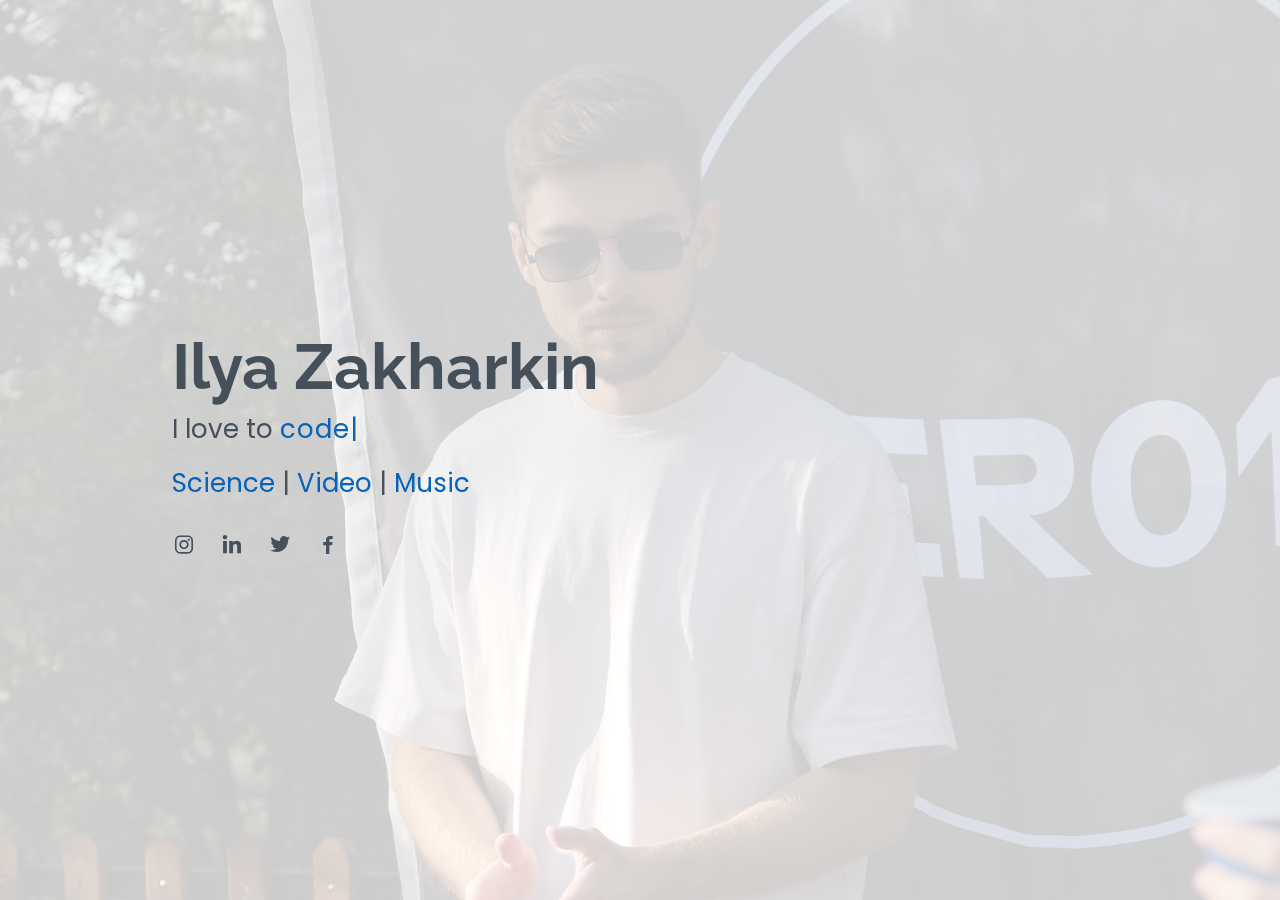
<file: index.html>
<!DOCTYPE html>
<html lang="en">

<head>
  <meta charset="utf-8">
  <meta content="width=device-width, initial-scale=1.0" name="viewport">

  <title>Ilya Zakharkin</title>
  <meta content="" name="description">
  <meta content="" name="keywords">

  <!-- Favicons -->
  <link href="assets/img/favicon.png" rel="icon">
  <link href="assets/img/apple-touch-icon.png" rel="apple-touch-icon">

  <!-- Google Fonts -->
  <link href="https://fonts.googleapis.com/css?family=Open+Sans:300,300i,400,400i,600,600i,700,700i|Raleway:300,300i,400,400i,500,500i,600,600i,700,700i|Poppins:300,300i,400,400i,500,500i,600,600i,700,700i" rel="stylesheet">

  <!-- Vendor CSS Files -->
  <link href="assets/vendor/aos/aos.css" rel="stylesheet">
  <link href="assets/vendor/bootstrap/css/bootstrap.min.css" rel="stylesheet">
  <link href="assets/vendor/bootstrap-icons/bootstrap-icons.css" rel="stylesheet">
  <link href="assets/vendor/boxicons/css/boxicons.min.css" rel="stylesheet">
  <link href="assets/vendor/glightbox/css/glightbox.min.css" rel="stylesheet">
  <link href="assets/vendor/swiper/swiper-bundle.min.css" rel="stylesheet">

  <!-- Template Main CSS File -->
  <link href="assets/css/style.css" rel="stylesheet">

  <!-- =======================================================
  * Template Name: MyResume
  * Updated: Mar 10 2023 with Bootstrap v5.2.3
  * Template URL: https://bootstrapmade.com/free-html-bootstrap-template-my-resume/
  * Author: BootstrapMade.com
  * License: https://bootstrapmade.com/license/
  ======================================================== -->
</head>

<body>

  <!-- ======= Mobile nav toggle button ======= -->
  <!-- <button type="button" class="mobile-nav-toggle d-xl-none"><i class="bi bi-list mobile-nav-toggle"></i></button> -->
  <i class="bi bi-list mobile-nav-toggle d-lg-none"></i>
  <!-- ======= Header ======= -->
  <header id="header" class="d-flex flex-column justify-content-center">
  </header><!-- End Header -->

  <!-- ======= Hero Section ======= -->
  <section id="hero" class="d-flex flex-column justify-content-center">
    <div class="container" data-aos="zoom-in" data-aos-delay="100">
      <h1>Ilya Zakharkin</h1>
      <p>I love to <span class="typed" data-typed-items="code, train neural nets, play guitar, do research, make videos"></span></p>
      <p>
        <a href="https://www.ilia.ai/science">Science</a>
        | <a href="https://www.ilia.ai/video">Video</a>
        | <a href="https://www.ilia.ai/music">Music</a>
      </p>
      <div class="social-links">
        <a href="https://www.instagram.com/ilyazakharkin" class="instagram"><i class="bx bxl-instagram"></i></a>
        <a href="https://www.linkedin.com/in/ilya-zakharkin-a81745125" class="linkedin"><i class="bx bxl-linkedin"></i></a>
        <a href="https://twitter.com/ilyazakharkin" class="twitter"><i class="bx bxl-twitter"></i></a>
        <a href="https://www.facebook.com/ilyazakharkin" class="facebook"><i class="bx bxl-facebook"></i></a>
      </div>
    </div>
  </section><!-- End Hero -->

  <div id="preloader"></div>
  <a href="#" class="back-to-top d-flex align-items-center justify-content-center"><i class="bi bi-arrow-up-short"></i></a>

  <!-- Vendor JS Files -->
  <script src="assets/vendor/purecounter/purecounter_vanilla.js"></script>
  <script src="assets/vendor/aos/aos.js"></script>
  <script src="assets/vendor/bootstrap/js/bootstrap.bundle.min.js"></script>
  <script src="assets/vendor/glightbox/js/glightbox.min.js"></script>
  <script src="assets/vendor/isotope-layout/isotope.pkgd.min.js"></script>
  <script src="assets/vendor/swiper/swiper-bundle.min.js"></script>
  <script src="assets/vendor/typed.js/typed.min.js"></script>
  <script src="assets/vendor/waypoints/noframework.waypoints.js"></script>
  <script src="assets/vendor/php-email-form/validate.js"></script>

  <!-- Template Main JS File -->
  <script src="assets/js/main.js"></script>

</body>

</html>
</file>
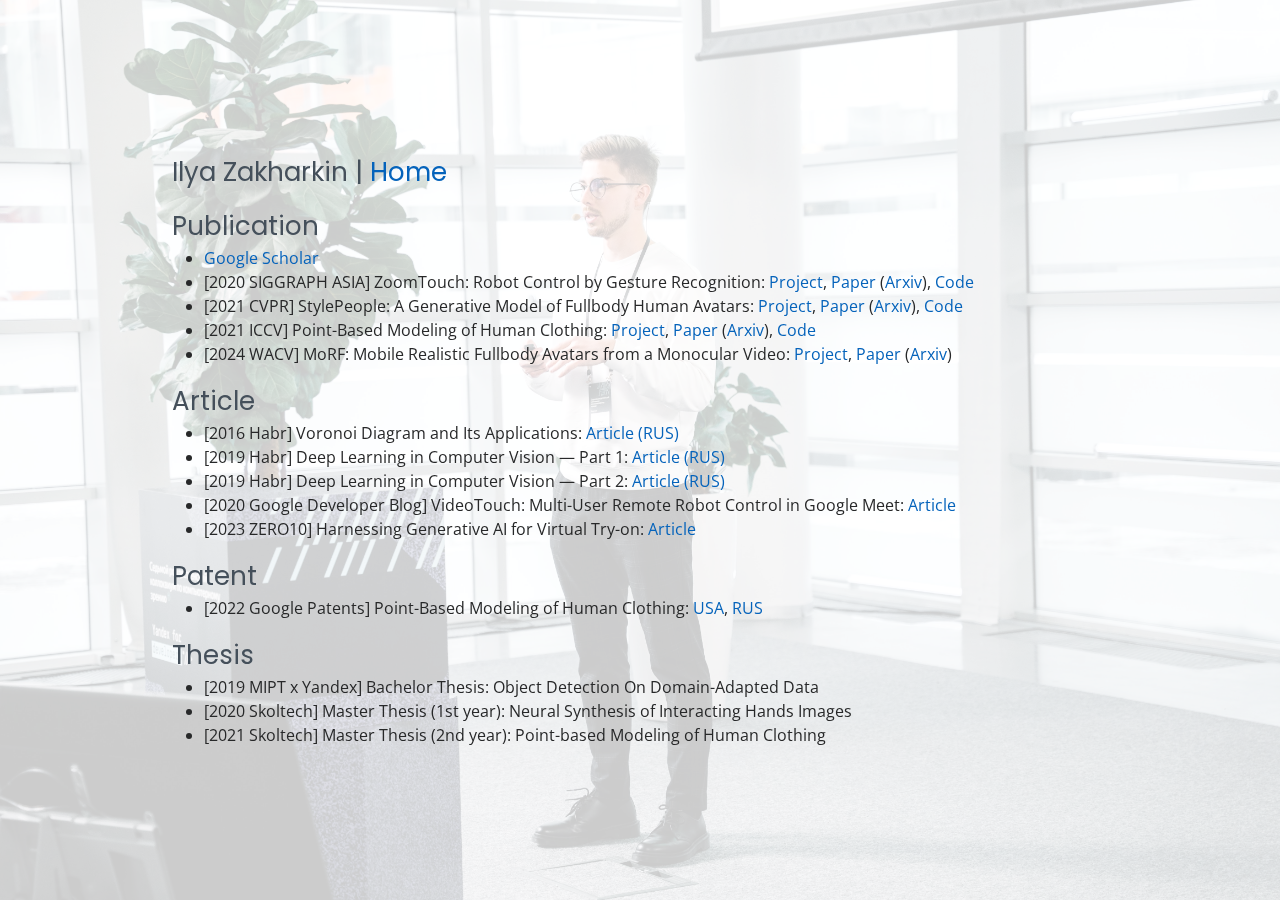
<file: science/index.html>
<!DOCTYPE html>
<html lang="en">

<head>
  <meta charset="utf-8">
  <meta content="width=device-width, initial-scale=1.0" name="viewport">

  <title>Ilya Zakharkin</title>
  <meta content="" name="description">
  <meta content="" name="keywords">

  <!-- Favicons -->
  <link href="../assets/img/favicon.png" rel="icon">
  <link href="../assets/img/apple-touch-icon.png" rel="apple-touch-icon">

  <!-- Google Fonts -->
  <link href="https://fonts.googleapis.com/css?family=Open+Sans:300,300i,400,400i,600,600i,700,700i|Raleway:300,300i,400,400i,500,500i,600,600i,700,700i|Poppins:300,300i,400,400i,500,500i,600,600i,700,700i" rel="stylesheet">

  <!-- Vendor CSS Files -->
  <link href="../assets/vendor/aos/aos.css" rel="stylesheet">
  <link href="../assets/vendor/bootstrap/css/bootstrap.min.css" rel="stylesheet">
  <link href="../assets/vendor/bootstrap-icons/bootstrap-icons.css" rel="stylesheet">
  <link href="../assets/vendor/boxicons/css/boxicons.min.css" rel="stylesheet">
  <link href="../assets/vendor/glightbox/css/glightbox.min.css" rel="stylesheet">
  <link href="../assets/vendor/swiper/swiper-bundle.min.css" rel="stylesheet">

  <!-- Template Main CSS File -->
  <link href="../assets/css/style.css" rel="stylesheet">

  <!-- =======================================================
  * Template Name: MyResume
  * Updated: Mar 10 2023 with Bootstrap v5.2.3
  * Template URL: https://bootstrapmade.com/free-html-bootstrap-template-my-resume/
  * Author: BootstrapMade.com
  * License: https://bootstrapmade.com/license/
  ======================================================== -->
</head>

<body>

  <!-- ======= Mobile nav toggle button ======= -->
  <!-- <button type="button" class="mobile-nav-toggle d-xl-none"><i class="bi bi-list mobile-nav-toggle"></i></button> -->
  <i class="bi bi-list mobile-nav-toggle d-lg-none"></i>
  <!-- ======= Header ======= -->
  <header id="header" class="d-flex flex-column justify-content-center">
  </header><!-- End Header -->

  <!-- ======= Science Section ======= -->
  <section id="science" class="d-flex flex-column justify-content-center">
    <div class="container" data-aos="zoom-in" data-aos-delay="100">
      <p>Ilya Zakharkin | <a href="https://www.ilia.ai">Home</a></p>
      <p>Publication</p>
      <ul>
        <li><a href="https://scholar.google.com/citations?user=fjuYm60AAAAJ&hl=en">Google Scholar</a></li>
        <li>
          [2020 SIGGRAPH ASIA] ZoomTouch: Robot Control by Gesture Recognition:
          <a href="https://arxtage.github.io/videotouch.github.io">Project</a>,
           <a href="https://dl.acm.org/doi/10.1145/3415255.3422892">Paper</a>
           (<a href="https://arxiv.org/abs/2011.03845">Arxiv</a>),
           <a href="https://github.com/Arxtage/videotouch.github.io">Code</a>
        </li>
        <li>
          [2021 CVPR] StylePeople: A Generative Model of Fullbody Human Avatars:
          <a href="https://dolorousrtur.github.io/style-people/">Project</a>,
           <a href="https://openaccess.thecvf.com/content/CVPR2021/html/Grigorev_StylePeople_A_Generative_Model_of_Fullbody_Human_Avatars_CVPR_2021_paper.html">Paper</a>
           (<a href="https://arxiv.org/abs/2104.08363">Arxiv</a>),
           <a href="https://github.com/Dolorousrtur/style-people">Code</a>
        </li>
        <li>
          [2021 ICCV] Point-Based Modeling of Human Clothing:
          <a href="https://www.ilia.ai/science/point-based-clothing">Project</a>,
           <a href="https://openaccess.thecvf.com/content/ICCV2021/html/Zakharkin_Point-Based_Modeling_of_Human_Clothing_ICCV_2021_paper.html">Paper</a>
           (<a href="https://arxiv.org/abs/2104.08230">Arxiv</a>),
           <a href="https://github.com/SamsungLabs/point_based_clothing">Code</a>
        </li>
        <li>
          [2024 WACV] MoRF: Mobile Realistic Fullbody Avatars from a Monocular Video:
          <a href="https://samsunglabs.github.io/MoRF-project-page">Project</a>,
           <a href="https://openaccess.thecvf.com/content/WACV2024/html/Bashirov_MoRF_Mobile_Realistic_Fullbody_Avatars_From_a_Monocular_Video_WACV_2024_paper.html">Paper</a>
           (<a href="https://arxiv.org/abs/2303.10275">Arxiv</a>)
        </li>
      </ul>
      <p>Article</p>
      <ul>
        <li>
          [2016 Habr] Voronoi Diagram and Its Applications:
           <a href="https://habr.com/ru/articles/309252">Article (RUS)</a>
        </li>
        <li>
          [2019 Habr] Deep Learning in Computer Vision — Part 1:
           <a href="https://habr.com/ru/companies/mipt/articles/450732">Article (RUS)</a>
        </li>
        <li>
          [2019 Habr] Deep Learning in Computer Vision — Part 2:
           <a href="https://habr.com/ru/companies/mipt/articles/458190">Article (RUS)</a>
        </li>
        <li>
          [2020 Google Developer Blog] VideoTouch: Multi-User Remote Robot Control in Google Meet:
           <a href="https://developers.googleblog.com/2021/08/video-touch-multi-user-remote-robot-control-in-google-meet.html">Article</a>
        </li>
        <li>
          [2023 ZERO10] Harnessing Generative AI for Virtual Try-on:
           <a href="https://zero10.ar/blog/harnessing-generative-ai-for-virtual-try-on">Article</a>
        </li>
      </ul>
      <p>Patent</p>
      <ul>
        <li>
          [2022 Google Patents] Point-Based Modeling of Human Clothing:
           <a href="https://patents.google.com/patent/WO2022197024A1">USA</a>,
            <a href="https://patents.google.com/patent/RU2776825C1">RUS</a>
        </li>
      </ul>
      <p>Thesis</p>
      <ul>
        <li>
          [2019 MIPT x Yandex] Bachelor Thesis: Object Detection On Domain-Adapted Data
        </li>
        <li>
          [2020 Skoltech] Master Thesis (1st year): Neural Synthesis of Interacting Hands Images
        </li>
        <li>
          [2021 Skoltech] Master Thesis (2nd year): Point-based Modeling of Human Clothing
        </li>
      </ul>
    </div>
  </section><!-- End Science -->

  <div id="preloader"></div>
  <a href="#" class="back-to-top d-flex align-items-center justify-content-center"><i class="bi bi-arrow-up-short"></i></a>

  <!-- Vendor JS Files -->
  <script src="../assets/vendor/purecounter/purecounter_vanilla.js"></script>
  <script src="../assets/vendor/aos/aos.js"></script>
  <script src="../assets/vendor/bootstrap/js/bootstrap.bundle.min.js"></script>
  <script src="../assets/vendor/glightbox/js/glightbox.min.js"></script>
  <script src="../assets/vendor/isotope-layout/isotope.pkgd.min.js"></script>
  <script src="../assets/vendor/swiper/swiper-bundle.min.js"></script>
  <script src="../assets/vendor/typed.js/typed.min.js"></script>
  <script src="../assets/vendor/waypoints/noframework.waypoints.js"></script>
  <script src="../assets/vendor/php-email-form/validate.js"></script>

  <!-- Template Main JS File -->
  <script src="../assets/js/main.js"></script>

</body>

</html>
</file>
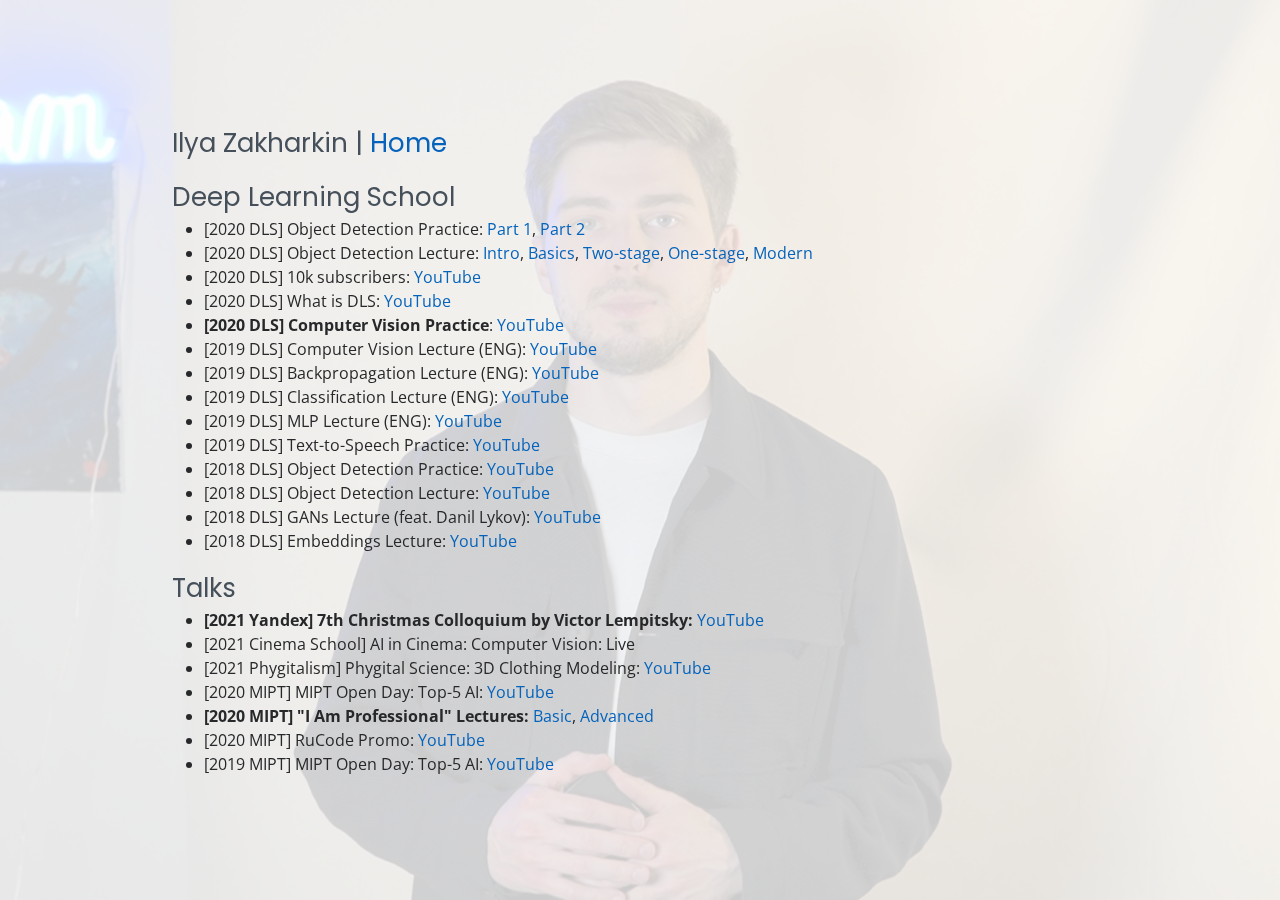
<file: video/index.html>
<!DOCTYPE html>
<html lang="en">

<head>
  <meta charset="utf-8">
  <meta content="width=device-width, initial-scale=1.0" name="viewport">

  <title>Ilya Zakharkin</title>
  <meta content="" name="description">
  <meta content="" name="keywords">

  <!-- Favicons -->
  <link href="../assets/img/favicon.png" rel="icon">
  <link href="../assets/img/apple-touch-icon.png" rel="apple-touch-icon">

  <!-- Google Fonts -->
  <link href="https://fonts.googleapis.com/css?family=Open+Sans:300,300i,400,400i,600,600i,700,700i|Raleway:300,300i,400,400i,500,500i,600,600i,700,700i|Poppins:300,300i,400,400i,500,500i,600,600i,700,700i" rel="stylesheet">

  <!-- Vendor CSS Files -->
  <link href="../assets/vendor/aos/aos.css" rel="stylesheet">
  <link href="../assets/vendor/bootstrap/css/bootstrap.min.css" rel="stylesheet">
  <link href="../assets/vendor/bootstrap-icons/bootstrap-icons.css" rel="stylesheet">
  <link href="../assets/vendor/boxicons/css/boxicons.min.css" rel="stylesheet">
  <link href="../assets/vendor/glightbox/css/glightbox.min.css" rel="stylesheet">
  <link href="../assets/vendor/swiper/swiper-bundle.min.css" rel="stylesheet">

  <!-- Template Main CSS File -->
  <link href="../assets/css/style.css" rel="stylesheet">

  <!-- =======================================================
  * Template Name: MyResume
  * Updated: Mar 10 2023 with Bootstrap v5.2.3
  * Template URL: https://bootstrapmade.com/free-html-bootstrap-template-my-resume/
  * Author: BootstrapMade.com
  * License: https://bootstrapmade.com/license/
  ======================================================== -->
</head>

<body>

  <!-- ======= Mobile nav toggle button ======= -->
  <!-- <button type="button" class="mobile-nav-toggle d-xl-none"><i class="bi bi-list mobile-nav-toggle"></i></button> -->
  <i class="bi bi-list mobile-nav-toggle d-lg-none"></i>
  <!-- ======= Header ======= -->
  <header id="header" class="d-flex flex-column justify-content-center">
  </header><!-- End Header -->

  <!-- ======= Video Section ======= -->
  <section id="video" class="d-flex flex-column justify-content-center">
    <div class="container" data-aos="zoom-in" data-aos-delay="100">
      <p>Ilya Zakharkin | <a href="https://www.ilia.ai">Home</a></p>
      <p>Deep Learning School</p>
      <ul>
        <li>[2020 DLS] Object Detection Practice:
          <a href="https://www.youtube.com/watch?v=JX6N74K84n0">Part 1</a>,
           <a href="https://www.youtube.com/watch?v=gw_IXcbhOO0">Part 2</a>
        </li>
        <li>[2020 DLS] Object Detection Lecture:
          <a href="https://www.youtube.com/watch?v=8D01Xo9hWgg">Intro</a>,
           <a href="https://www.youtube.com/watch?v=Y4JvVOaZWsU">Basics</a>,
           <a href="https://www.youtube.com/watch?v=WrKl7GHWilA">Two-stage</a>,
           <a href="https://www.youtube.com/watch?v=OPK63uqAQLs">One-stage</a>,
           <a href="https://www.youtube.com/watch?v=6WXUNNYysww">Modern</a>
        </li>
        <li>[2020 DLS] 10k subscribers: <a href="https://www.youtube.com/watch?v=wqE2TXwjwaw">YouTube</a></li>
        <li>[2020 DLS] What is DLS: <a href="https://youtu.be/mc4_EXI_J3g?t=110">YouTube</a></li>
        <li><b>[2020 DLS] Computer Vision Practice</b>: <a href="https://www.youtube.com/watch?v=XSPYe4-y4HE">YouTube</a></li>
        <li>[2019 DLS] Computer Vision Lecture (ENG): <a href="https://www.youtube.com/watch?v=Z0XWnOGc28k">YouTube</a></li>
        <li>[2019 DLS] Backpropagation Lecture (ENG): <a href="https://www.youtube.com/watch?v=zozLpJL3cZs">YouTube</a></li>
        <li>[2019 DLS] Classification Lecture (ENG): <a href="https://www.youtube.com/watch?v=pnN7J8Mb9as">YouTube</a></li>
        <li>[2019 DLS] MLP Lecture (ENG): <a href="https://www.youtube.com/watch?v=-N5uayLl-io">YouTube</a></li>
        <li>[2019 DLS] Text-to-Speech Practice: <a href="https://www.youtube.com/watch?v=_4PLDvGpBc4">YouTube</a></li>
        <li>[2018 DLS] Object Detection Practice: <a href="https://www.youtube.com/watch?v=xHIzyrU1uVM">YouTube</a></li>
        <li>[2018 DLS] Object Detection Lecture: <a href="https://www.youtube.com/watch?v=ewkSI2cuyoQ">YouTube</a></li>
        <li>[2018 DLS] GANs Lecture (feat. Danil Lykov): <a href="https://www.youtube.com/watch?v=g9AK4GZ-NxU">YouTube</a></li>
        <li>[2018 DLS] Embeddings Lecture: <a href="https://www.youtube.com/watch?v=ufkDhrngcr0">YouTube</a></li>
      </ul>
      <p>Talks</p>
      <ul>
        <li><b>[2021 Yandex] 7th Christmas Colloquium by Victor Lempitsky:</b> <a href="https://www.youtube.com/watch?v=vrSCD88X8BU&t=11137s">YouTube</a></li>
        <li>[2021 Cinema School] AI in Cinema: Computer Vision: Live</li>
        <li>[2021 Phygitalism] Phygital Science: 3D Clothing Modeling: <a href="https://www.youtube.com/watch?v=ySx-iE-mb0s&t=7406s">YouTube</a></li>
        <li>[2020 MIPT] MIPT Open Day: Top-5 AI: <a href="https://www.youtube.com/watch?v=Um8suTDyscs&t=3529s">YouTube</a></li>
        <li><b>[2020 MIPT] "I Am Professional" Lectures:</b>
          <a href="https://www.youtube.com/watch?v=YL9JhVoRJk0">Basic</a>,
           <a href="https://www.youtube.com/watch?v=unwponEzqeM">Advanced</a>
        </li>
        <li>[2020 MIPT] RuCode Promo: <a href="https://www.youtube.com/watch?v=knk4OIQ8lrY&t=112s">YouTube</a></li>
        <li>[2019 MIPT] MIPT Open Day: Top-5 AI: <a href="https://www.youtube.com/watch?v=7m73i-HM9QU">YouTube</a></li>
<!--        <li>[2019 Skoltech] Startup Pitch Axiom: Live</li>-->
<!--        <li>[2019 Ok4Talk] Inclusio Pitch: <a href="https://vk.com/wall-187771073_65">VK Video</a></li>-->
<!--        <li>[2019 Moscow] Applications of AI: Live</li>-->
<!--        <li>[2019 MIPT] Science Slam: <a href="https://www.youtube.com/watch?v=B7iPGKVMnLA&t=492s">YouTube</a></li>-->
      </ul>
    </div>
  </section><!-- End Video -->

  <div id="preloader"></div>
  <a href="#" class="back-to-top d-flex align-items-center justify-content-center"><i class="bi bi-arrow-up-short"></i></a>

  <!-- Vendor JS Files -->
  <script src="../assets/vendor/purecounter/purecounter_vanilla.js"></script>
  <script src="../assets/vendor/aos/aos.js"></script>
  <script src="../assets/vendor/bootstrap/js/bootstrap.bundle.min.js"></script>
  <script src="../assets/vendor/glightbox/js/glightbox.min.js"></script>
  <script src="../assets/vendor/isotope-layout/isotope.pkgd.min.js"></script>
  <script src="../assets/vendor/swiper/swiper-bundle.min.js"></script>
  <script src="../assets/vendor/typed.js/typed.min.js"></script>
  <script src="../assets/vendor/waypoints/noframework.waypoints.js"></script>
  <script src="../assets/vendor/php-email-form/validate.js"></script>

  <!-- Template Main JS File -->
  <script src="../assets/js/main.js"></script>

</body>

</html>
</file>
<file: assets/css/style.css>
/**
* Template Name: MyResume
* Updated: Mar 10 2023 with Bootstrap v5.2.3
* Template URL: https://bootstrapmade.com/free-html-bootstrap-template-my-resume/
* Author: BootstrapMade.com
* License: https://bootstrapmade.com/license/
*/

/*--------------------------------------------------------------
# General
--------------------------------------------------------------*/
body {
  font-family: "Open Sans", sans-serif;
  color: #272829;
}

a {
  color: #0563bb;
  text-decoration: none;
}

a:hover {
  color: #067ded;
  text-decoration: none;
}

h1,
h2,
h3,
h4,
h5,
h6 {
  font-family: "Raleway", sans-serif;
}

/*--------------------------------------------------------------
# Back to top button
--------------------------------------------------------------*/
.back-to-top {
  position: fixed;
  visibility: hidden;
  opacity: 0;
  right: 15px;
  bottom: 15px;
  z-index: 996;
  background: #0563bb;
  width: 40px;
  height: 40px;
  border-radius: 50px;
  transition: all 0.4s;
}

.back-to-top i {
  font-size: 28px;
  color: #fff;
  line-height: 0;
}

.back-to-top:hover {
  background: #0678e3;
  color: #fff;
}

.back-to-top.active {
  visibility: visible;
  opacity: 1;
}

/*--------------------------------------------------------------
# Preloader
--------------------------------------------------------------*/
#preloader {
  position: fixed;
  top: 0;
  left: 0;
  right: 0;
  bottom: 0;
  z-index: 9999;
  overflow: hidden;
  background: #fff;
}

#preloader:before {
  content: "";
  position: fixed;
  top: calc(50% - 30px);
  left: calc(50% - 30px);
  border: 6px solid #0563bb;
  border-top-color: #fff;
  border-bottom-color: #fff;
  border-radius: 50%;
  width: 60px;
  height: 60px;
  animation: animate-preloader 1s linear infinite;
}

@keyframes animate-preloader {
  0% {
    transform: rotate(0deg);
  }

  100% {
    transform: rotate(360deg);
  }
}

/*--------------------------------------------------------------
# Disable aos animation delay on mobile devices
--------------------------------------------------------------*/
@media screen and (max-width: 768px) {
  [data-aos-delay] {
    transition-delay: 0 !important;
  }
}

/*--------------------------------------------------------------
# Header
--------------------------------------------------------------*/
#header {
  position: fixed;
  top: 0;
  left: 0;
  bottom: 0;
  z-index: 9997;
  transition: all 0.5s;
  padding: 15px;
  overflow-y: auto;
}

@media (max-width: 991px) {
  #header {
    width: 300px;
    background: #fff;
    border-right: 1px solid #e6e9ec;
    left: -300px;
  }
}

@media (min-width: 991px) {
  #main {
    margin-left: 100px;
  }
}

/*--------------------------------------------------------------
# Navigation Menu
--------------------------------------------------------------*/
/**
* Desktop Navigation 
*/
.nav-menu {
  padding: 0;
  display: block;
}

.nav-menu * {
  margin: 0;
  padding: 0;
  list-style: none;
}

.nav-menu>ul>li {
  position: relative;
  white-space: nowrap;
}

.nav-menu a,
.nav-menu a:focus {
  display: flex;
  align-items: center;
  color: #45505b;
  padding: 10px 18px;
  margin-bottom: 8px;
  transition: 0.3s;
  font-size: 15px;
  border-radius: 50px;
  background: #f2f3f5;
  height: 56px;
  width: 100%;
  overflow: hidden;
  transition: 0.3s;
}

.nav-menu a i,
.nav-menu a:focus i {
  font-size: 20px;
}

.nav-menu a span,
.nav-menu a:focus span {
  padding: 0 5px 0 7px;
  color: #45505b;
}

@media (min-width: 992px) {

  .nav-menu a,
  .nav-menu a:focus {
    width: 56px;
  }

  .nav-menu a span,
  .nav-menu a:focus span {
    display: none;
    color: #fff;
  }
}

.nav-menu a:hover,
.nav-menu .active,
.nav-menu .active:focus,
.nav-menu li:hover>a {
  color: #fff;
  background: #0563bb;
}

.nav-menu a:hover span,
.nav-menu .active span,
.nav-menu .active:focus span,
.nav-menu li:hover>a span {
  color: #fff;
}

.nav-menu a:hover,
.nav-menu li:hover>a {
  width: 100%;
  color: #fff;
}

.nav-menu a:hover span,
.nav-menu li:hover>a span {
  display: block;
}

/**
* Mobile Navigation 
*/
.mobile-nav-toggle {
  position: fixed;
  right: 10px;
  top: 10px;
  z-index: 9998;
  border: 0;
  background: none;
  font-size: 28px;
  transition: all 0.4s;
  outline: none !important;
  line-height: 0;
  cursor: pointer;
  border-radius: 50px;
  padding: 5px;
}

.mobile-nav-toggle i {
  color: #45505b;
}

.mobile-nav-active {
  overflow: hidden;
}

.mobile-nav-active #header {
  left: 0;
}

.mobile-nav-active .mobile-nav-toggle {
  color: #fff;
  background-color: #0563bb;
}

/*--------------------------------------------------------------
# Hero Section
--------------------------------------------------------------*/
#hero {
  width: 100%;
  height: 100vh;
  background: url("../img/hero-bg.jpg") top right no-repeat;
  background-size: cover;
  position: relative;
}

@media (min-width: 992px) {
  #hero {
    padding-left: 160px;
  }
}

#hero:before {
  content: "";
  background: rgba(255, 255, 255, 0.8);
  position: absolute;
  bottom: 0;
  top: 0;
  left: 0;
  right: 0;
}

#hero h1 {
  margin: 0;
  font-size: 64px;
  font-weight: 700;
  line-height: 56px;
  color: #45505b;
}

#hero p {
  color: #45505b;
  margin: 15px 0 0 0;
  font-size: 26px;
  font-family: "Poppins", sans-serif;
}

#hero p span {
  color: #0563bb;
  letter-spacing: 1px;
}

#hero .social-links {
  margin-top: 30px;
}

#hero .social-links a {
  font-size: 24px;
  display: inline-block;
  color: #45505b;
  line-height: 1;
  margin-right: 20px;
  transition: 0.3s;
}

#hero .social-links a:hover {
  color: #0563bb;
}

@media (max-width: 992px) {
  #hero {
    text-align: center;
  }

  #hero h1 {
    font-size: 32px;
    line-height: 36px;
  }

  #hero p {
    margin-top: 10px;
    font-size: 20px;
    line-height: 24px;
  }
}
/*--------------------------------------------------------------
# Music Section
--------------------------------------------------------------*/
#music {
  width: 100%;
  height: 100vh;
  background: url("../img/music-bg.jpg") top right no-repeat;
  background-size: cover;
  position: relative;
}

@media (min-width: 992px) {
  #music {
    padding-left: 160px;
  }
}

#music:before {
  content: "";
  background: rgba(255, 255, 255, 0.8);
  position: absolute;
  bottom: 0;
  top: 0;
  left: 0;
  right: 0;
}

#music h1 {
  margin: 0;
  font-size: 64px;
  font-weight: 700;
  line-height: 56px;
  color: #45505b;
}

#music p {
  color: #45505b;
  margin: 15px 0 0 0;
  font-size: 26px;
  font-family: "Poppins", sans-serif;
}

#music p span {
  color: #0563bb;
  letter-spacing: 1px;
}

#music .social-links {
  margin-top: 30px;
}

#music .social-links a {
  font-size: 24px;
  display: inline-block;
  color: #45505b;
  line-height: 1;
  margin-right: 20px;
  transition: 0.3s;
}

#music .social-links a:hover {
  color: #0563bb;
}

@media (max-width: 992px) {
  #music {
    text-align: center;
  }

  #music h1 {
    font-size: 32px;
    line-height: 36px;
  }

  #music p {
    margin-top: 10px;
    font-size: 20px;
    line-height: 24px;
  }
}
/*--------------------------------------------------------------
# Video Section
--------------------------------------------------------------*/
#video {
  width: 100%;
  height: 100vh;
  background: url("../img/video-bg.png") top right no-repeat;
  background-size: cover;
  position: relative;
}

@media (min-width: 992px) {
  #video {
    padding-left: 160px;
  }
}

#video:before {
  content: "";
  background: rgba(255, 255, 255, 0.8);
  position: absolute;
  bottom: 0;
  top: 0;
  left: 0;
  right: 0;
}

#video h1 {
  margin: 0;
  font-size: 64px;
  font-weight: 700;
  line-height: 56px;
  color: #45505b;
}

#video p {
  color: #45505b;
  margin: 15px 0 0 0;
  font-size: 26px;
  font-family: "Poppins", sans-serif;
}

#video p span {
  color: #0563bb;
  letter-spacing: 1px;
}

#video .social-links {
  margin-top: 30px;
}

#video .social-links a {
  font-size: 24px;
  display: inline-block;
  color: #45505b;
  line-height: 1;
  margin-right: 20px;
  transition: 0.3s;
}

#video .social-links a:hover {
  color: #0563bb;
}

@media (max-width: 992px) {
  #video {
    text-align: center;
  }

  #video h1 {
    font-size: 32px;
    line-height: 36px;
  }

  #video p {
    margin-top: 10px;
    font-size: 20px;
    line-height: 24px;
  }
}
/*--------------------------------------------------------------
# Science Section
--------------------------------------------------------------*/
#science {
  width: 100%;
  height: 100vh;
  background: url("../img/science-bg.jpg") top right no-repeat;
  background-size: cover;
  position: relative;
}

@media (min-width: 992px) {
  #science {
    padding-left: 160px;
  }
}

#science:before {
  content: "";
  background: rgba(255, 255, 255, 0.8);
  position: absolute;
  bottom: 0;
  top: 0;
  left: 0;
  right: 0;
}

#science h1 {
  margin: 0;
  font-size: 64px;
  font-weight: 700;
  line-height: 56px;
  color: #45505b;
}

#science p {
  color: #45505b;
  margin: 15px 0 0 0;
  font-size: 26px;
  font-family: "Poppins", sans-serif;
}

#science p span {
  color: #0563bb;
  letter-spacing: 1px;
}

#science .social-links {
  margin-top: 30px;
}

#science .social-links a {
  font-size: 24px;
  display: inline-block;
  color: #45505b;
  line-height: 1;
  margin-right: 20px;
  transition: 0.3s;
}

#science .social-links a:hover {
  color: #0563bb;
}

@media (max-width: 992px) {
  #science {
    text-align: center;
  }

  #science h1 {
    font-size: 32px;
    line-height: 36px;
  }

  #science p {
    margin-top: 10px;
    font-size: 20px;
    line-height: 24px;
  }
}
/*--------------------------------------------------------------
# Sections General
--------------------------------------------------------------*/
section {
  padding: 60px 0;
  overflow: hidden;
}

.section-title {
  text-align: center;
  padding-bottom: 30px;
}

.section-title h2 {
  font-size: 32px;
  font-weight: bold;
  text-transform: uppercase;
  margin-bottom: 20px;
  padding-bottom: 20px;
  position: relative;
  color: #45505b;
}

.section-title h2::before {
  content: "";
  position: absolute;
  display: block;
  width: 120px;
  height: 1px;
  background: #ddd;
  bottom: 1px;
  left: calc(50% - 60px);
}

.section-title h2::after {
  content: "";
  position: absolute;
  display: block;
  width: 40px;
  height: 3px;
  background: #0563bb;
  bottom: 0;
  left: calc(50% - 20px);
}

.section-title p {
  margin-bottom: 0;
}

/*--------------------------------------------------------------
# About
--------------------------------------------------------------*/
.about .content h3 {
  font-weight: 700;
  font-size: 26px;
  color: #728394;
}

.about .content ul {
  list-style: none;
  padding: 0;
}

.about .content ul li {
  margin-bottom: 20px;
  display: flex;
  align-items: center;
}

.about .content ul strong {
  margin-right: 10px;
}

.about .content ul i {
  font-size: 16px;
  margin-right: 5px;
  color: #0563bb;
  line-height: 0;
}

.about .content p:last-child {
  margin-bottom: 0;
}

/*--------------------------------------------------------------
# Facts
--------------------------------------------------------------*/
.facts .count-box {
  padding: 30px 30px 25px 30px;
  margin-top: 30px;
  width: 100%;
  position: relative;
  text-align: center;
  background: #fff;
}

.facts .count-box i {
  position: absolute;
  top: -25px;
  left: 50%;
  transform: translateX(-50%);
  font-size: 24px;
  background: #0563bb;
  color: #fff;
  border-radius: 50px;
  display: inline-flex;
  align-items: center;
  justify-content: center;
  width: 48px;
  height: 48px;
}

.facts .count-box span {
  font-size: 36px;
  display: block;
  font-weight: 600;
  color: #011426;
}

.facts .count-box p {
  padding: 0;
  margin: 0;
  font-family: "Raleway", sans-serif;
  font-size: 14px;
}

/*--------------------------------------------------------------
# Akills
--------------------------------------------------------------*/
.skills .progress {
  height: 60px;
  display: block;
  background: none;
  border-radius: 0;
}

.skills .progress .skill {
  padding: 10px 0;
  margin: 0;
  text-transform: uppercase;
  display: block;
  font-weight: 600;
  font-family: "Poppins", sans-serif;
  color: #45505b;
}

.skills .progress .skill .val {
  float: right;
  font-style: normal;
}

.skills .progress-bar-wrap {
  background: #f2f3f5;
}

.skills .progress-bar {
  width: 1px;
  height: 10px;
  transition: 0.9s;
  background-color: #0563bb;
}

/*--------------------------------------------------------------
# Resume
--------------------------------------------------------------*/
.resume .resume-title {
  font-size: 26px;
  font-weight: 700;
  margin-top: 20px;
  margin-bottom: 20px;
  color: #45505b;
}

.resume .resume-item {
  padding: 0 0 20px 20px;
  margin-top: -2px;
  border-left: 2px solid #0563bb;
  position: relative;
}

.resume .resume-item h4 {
  line-height: 18px;
  font-size: 18px;
  font-weight: 600;
  text-transform: uppercase;
  font-family: "Poppins", sans-serif;
  color: #0563bb;
  margin-bottom: 10px;
}

.resume .resume-item h5 {
  font-size: 16px;
  background: #f7f8f9;
  padding: 5px 15px;
  display: inline-block;
  font-weight: 600;
  margin-bottom: 10px;
}

.resume .resume-item ul {
  padding-left: 20px;
}

.resume .resume-item ul li {
  padding-bottom: 10px;
}

.resume .resume-item:last-child {
  padding-bottom: 0;
}

.resume .resume-item::before {
  content: "";
  position: absolute;
  width: 16px;
  height: 16px;
  border-radius: 50px;
  left: -9px;
  top: 0;
  background: #fff;
  border: 2px solid #0563bb;
}

/*--------------------------------------------------------------
# Portfolio
--------------------------------------------------------------*/
.portfolio .portfolio-item {
  margin-bottom: 30px;
}

.portfolio #portfolio-flters {
  padding: 0;
  margin: 0 auto 25px auto;
  list-style: none;
  text-align: center;
  background: #fff;
  border-radius: 50px;
  padding: 2px 15px;
}

.portfolio #portfolio-flters li {
  cursor: pointer;
  display: inline-block;
  padding: 10px 15px;
  font-size: 14px;
  font-weight: 600;
  line-height: 1;
  text-transform: uppercase;
  color: #272829;
  margin-bottom: 5px;
  transition: all 0.3s ease-in-out;
}

.portfolio #portfolio-flters li:hover,
.portfolio #portfolio-flters li.filter-active {
  color: #0563bb;
}

.portfolio #portfolio-flters li:last-child {
  margin-right: 0;
}

.portfolio .portfolio-wrap {
  transition: 0.3s;
  position: relative;
  overflow: hidden;
  z-index: 1;
  background: rgba(69, 80, 91, 0.8);
}

.portfolio .portfolio-wrap::before {
  content: "";
  background: rgba(255, 255, 255, 0.7);
  position: absolute;
  left: 30px;
  right: 30px;
  top: 30px;
  bottom: 30px;
  transition: all ease-in-out 0.3s;
  z-index: 2;
  opacity: 0;
}

.portfolio .portfolio-wrap .portfolio-info {
  opacity: 0;
  position: absolute;
  top: 0;
  left: 0;
  right: 0;
  bottom: 0;
  text-align: center;
  z-index: 3;
  transition: all ease-in-out 0.3s;
  display: flex;
  flex-direction: column;
  justify-content: center;
  align-items: center;
}

.portfolio .portfolio-wrap .portfolio-info::before {
  display: block;
  content: "";
  width: 48px;
  height: 48px;
  position: absolute;
  top: 35px;
  left: 35px;
  border-top: 3px solid #d7dce1;
  border-left: 3px solid #d7dce1;
  transition: all 0.5s ease 0s;
  z-index: 9994;
}

.portfolio .portfolio-wrap .portfolio-info::after {
  display: block;
  content: "";
  width: 48px;
  height: 48px;
  position: absolute;
  bottom: 35px;
  right: 35px;
  border-bottom: 3px solid #d7dce1;
  border-right: 3px solid #d7dce1;
  transition: all 0.5s ease 0s;
  z-index: 9994;
}

.portfolio .portfolio-wrap .portfolio-info h4 {
  font-size: 20px;
  color: #45505b;
  font-weight: 600;
}

.portfolio .portfolio-wrap .portfolio-info p {
  color: #45505b;
  font-size: 14px;
  text-transform: uppercase;
  padding: 0;
  margin: 0;
}

.portfolio .portfolio-wrap .portfolio-links {
  text-align: center;
  z-index: 4;
}

.portfolio .portfolio-wrap .portfolio-links a {
  color: #45505b;
  margin: 0 2px;
  font-size: 28px;
  display: inline-block;
  transition: 0.3s;
}

.portfolio .portfolio-wrap .portfolio-links a:hover {
  color: #148af9;
}

.portfolio .portfolio-wrap:hover::before {
  top: 0;
  left: 0;
  right: 0;
  bottom: 0;
  opacity: 1;
}

.portfolio .portfolio-wrap:hover .portfolio-info {
  opacity: 1;
}

.portfolio .portfolio-wrap:hover .portfolio-info::before {
  top: 15px;
  left: 15px;
}

.portfolio .portfolio-wrap:hover .portfolio-info::after {
  bottom: 15px;
  right: 15px;
}

/*--------------------------------------------------------------
# Portfolio Details
--------------------------------------------------------------*/
.portfolio-details {
  padding-top: 40px;
}

.portfolio-details .portfolio-details-slider img {
  width: 100%;
}

.portfolio-details .portfolio-details-slider .swiper-pagination {
  margin-top: 20px;
  position: relative;
}

.portfolio-details .portfolio-details-slider .swiper-pagination .swiper-pagination-bullet {
  width: 12px;
  height: 12px;
  background-color: #fff;
  opacity: 1;
  border: 1px solid #0563bb;
}

.portfolio-details .portfolio-details-slider .swiper-pagination .swiper-pagination-bullet-active {
  background-color: #0563bb;
}

.portfolio-details .portfolio-info {
  padding: 30px;
  box-shadow: 0px 0 30px rgba(69, 80, 91, 0.08);
}

.portfolio-details .portfolio-info h3 {
  font-size: 22px;
  font-weight: 700;
  margin-bottom: 20px;
  padding-bottom: 20px;
  border-bottom: 1px solid #eee;
}

.portfolio-details .portfolio-info ul {
  list-style: none;
  padding: 0;
  font-size: 15px;
}

.portfolio-details .portfolio-info ul li+li {
  margin-top: 10px;
}

.portfolio-details .portfolio-description {
  padding-top: 30px;
}

.portfolio-details .portfolio-description h2 {
  font-size: 26px;
  font-weight: 700;
  margin-bottom: 20px;
}

.portfolio-details .portfolio-description p {
  padding: 0;
}

/*--------------------------------------------------------------
# Services
--------------------------------------------------------------*/
.services .icon-box {
  text-align: center;
  padding: 70px 20px 80px 20px;
  transition: all ease-in-out 0.3s;
  background: #fff;
  box-shadow: 0px 5px 90px 0px rgba(110, 123, 131, 0.05);
}

.services .icon-box .icon {
  margin: 0 auto;
  width: 100px;
  height: 100px;
  display: flex;
  align-items: center;
  justify-content: center;
  transition: ease-in-out 0.3s;
  position: relative;
}

.services .icon-box .icon i {
  font-size: 36px;
  transition: 0.5s;
  position: relative;
}

.services .icon-box .icon svg {
  position: absolute;
  top: 0;
  left: 0;
}

.services .icon-box .icon svg path {
  transition: 0.5s;
  fill: #f5f5f5;
}

.services .icon-box h4 {
  font-weight: 600;
  margin: 10px 0 15px 0;
  font-size: 22px;
}

.services .icon-box h4 a {
  color: #45505b;
  transition: ease-in-out 0.3s;
}

.services .icon-box p {
  line-height: 24px;
  font-size: 14px;
  margin-bottom: 0;
}

.services .icon-box:hover {
  border-color: #fff;
  box-shadow: 0px 0 35px 0 rgba(0, 0, 0, 0.08);
}

.services .iconbox-blue i {
  color: #47aeff;
}

.services .iconbox-blue:hover .icon i {
  color: #fff;
}

.services .iconbox-blue:hover .icon path {
  fill: #47aeff;
}

.services .iconbox-orange i {
  color: #ffa76e;
}

.services .iconbox-orange:hover .icon i {
  color: #fff;
}

.services .iconbox-orange:hover .icon path {
  fill: #ffa76e;
}

.services .iconbox-pink i {
  color: #e80368;
}

.services .iconbox-pink:hover .icon i {
  color: #fff;
}

.services .iconbox-pink:hover .icon path {
  fill: #e80368;
}

.services .iconbox-yellow i {
  color: #ffbb2c;
}

.services .iconbox-yellow:hover .icon i {
  color: #fff;
}

.services .iconbox-yellow:hover .icon path {
  fill: #ffbb2c;
}

.services .iconbox-red i {
  color: #ff5828;
}

.services .iconbox-red:hover .icon i {
  color: #fff;
}

.services .iconbox-red:hover .icon path {
  fill: #ff5828;
}

.services .iconbox-teal i {
  color: #11dbcf;
}

.services .iconbox-teal:hover .icon i {
  color: #fff;
}

.services .iconbox-teal:hover .icon path {
  fill: #11dbcf;
}

/*--------------------------------------------------------------
# Testimonials
--------------------------------------------------------------*/
.testimonials .section-header {
  margin-bottom: 40px;
}

.testimonials .testimonials-carousel,
.testimonials .testimonials-slider {
  overflow: hidden;
}

.testimonials .testimonial-item {
  text-align: center;
}

.testimonials .testimonial-item .testimonial-img {
  width: 120px;
  border-radius: 50%;
  border: 4px solid #fff;
  margin: 0 auto;
}

.testimonials .testimonial-item h3 {
  font-size: 20px;
  font-weight: bold;
  margin: 10px 0 5px 0;
  color: #111;
}

.testimonials .testimonial-item h4 {
  font-size: 14px;
  color: #999;
  margin: 0 0 15px 0;
}

.testimonials .testimonial-item .quote-icon-left,
.testimonials .testimonial-item .quote-icon-right {
  color: #90c8fc;
  font-size: 26px;
}

.testimonials .testimonial-item .quote-icon-left {
  display: inline-block;
  left: -5px;
  position: relative;
}

.testimonials .testimonial-item .quote-icon-right {
  display: inline-block;
  right: -5px;
  position: relative;
  top: 10px;
}

.testimonials .testimonial-item p {
  font-style: italic;
  margin: 0 auto 15px auto;
}

.testimonials .swiper-pagination {
  margin-top: 20px;
  position: relative;
}

.testimonials .swiper-pagination .swiper-pagination-bullet {
  width: 12px;
  height: 12px;
  background-color: #fff;
  opacity: 1;
  border: 1px solid #0563bb;
}

.testimonials .swiper-pagination .swiper-pagination-bullet-active {
  background-color: #0563bb;
}

@media (min-width: 992px) {
  .testimonials .testimonial-item p {
    width: 80%;
  }
}

/*--------------------------------------------------------------
# Contact
--------------------------------------------------------------*/
.contact .info {
  width: 100%;
  background: #fff;
}

.contact .info i {
  font-size: 20px;
  color: #0563bb;
  float: left;
  width: 44px;
  height: 44px;
  background: #eef7ff;
  display: flex;
  justify-content: center;
  align-items: center;
  border-radius: 50px;
  transition: all 0.3s ease-in-out;
}

.contact .info h4 {
  padding: 0 0 0 60px;
  font-size: 22px;
  font-weight: 600;
  margin-bottom: 5px;
  color: #45505b;
}

.contact .info p {
  padding: 0 0 0 60px;
  margin-bottom: 0;
  font-size: 14px;
  color: #728394;
}

.contact .info .email,
.contact .info .phone {
  margin-top: 40px;
}

.contact .info .email:hover i,
.contact .info .address:hover i,
.contact .info .phone:hover i {
  background: #0563bb;
  color: #fff;
}

.contact .php-email-form {
  width: 100%;
  background: #fff;
}

.contact .php-email-form .form-group {
  padding-bottom: 8px;
}

.contact .php-email-form .error-message {
  display: none;
  color: #fff;
  background: #ed3c0d;
  text-align: left;
  padding: 15px;
  font-weight: 600;
}

.contact .php-email-form .error-message br+br {
  margin-top: 25px;
}

.contact .php-email-form .sent-message {
  display: none;
  color: #fff;
  background: #18d26e;
  text-align: center;
  padding: 15px;
  font-weight: 600;
}

.contact .php-email-form .loading {
  display: none;
  background: #fff;
  text-align: center;
  padding: 15px;
}

.contact .php-email-form .loading:before {
  content: "";
  display: inline-block;
  border-radius: 50%;
  width: 24px;
  height: 24px;
  margin: 0 10px -6px 0;
  border: 3px solid #18d26e;
  border-top-color: #eee;
  animation: animate-loading 1s linear infinite;
}

.contact .php-email-form input,
.contact .php-email-form textarea {
  border-radius: 4px;
  box-shadow: none;
  font-size: 14px;
}

.contact .php-email-form input {
  height: 44px;
}

.contact .php-email-form textarea {
  padding: 10px 12px;
}

.contact .php-email-form button[type=submit] {
  background: #0563bb;
  border: 0;
  padding: 10px 35px;
  color: #fff;
  transition: 0.4s;
  border-radius: 50px;
}

.contact .php-email-form button[type=submit]:hover {
  background: #0678e3;
}

@keyframes animate-loading {
  0% {
    transform: rotate(0deg);
  }

  100% {
    transform: rotate(360deg);
  }
}

/*--------------------------------------------------------------
# Footer
--------------------------------------------------------------*/
#footer {
  background: #f7f8f9;
  color: #45505b;
  font-size: 14px;
  text-align: center;
  padding: 30px 0;
}

#footer h3 {
  font-size: 36px;
  font-weight: 700;
  position: relative;
  font-family: "Poppins", sans-serif;
  padding: 0;
  margin: 0 0 15px 0;
}

#footer p {
  font-size: 15;
  font-style: italic;
  padding: 0;
  margin: 0 0 40px 0;
}

#footer .social-links {
  margin: 0 0 40px 0;
}

#footer .social-links a {
  font-size: 18px;
  display: inline-block;
  background: #0563bb;
  color: #fff;
  line-height: 1;
  padding: 8px 0;
  margin-right: 4px;
  border-radius: 50%;
  text-align: center;
  width: 36px;
  height: 36px;
  transition: 0.3s;
}

#footer .social-links a:hover {
  background: #0678e3;
  color: #fff;
  text-decoration: none;
}

#footer .copyright {
  margin: 0 0 5px 0;
}

#footer .credits {
  font-size: 13px;
}
</file>
